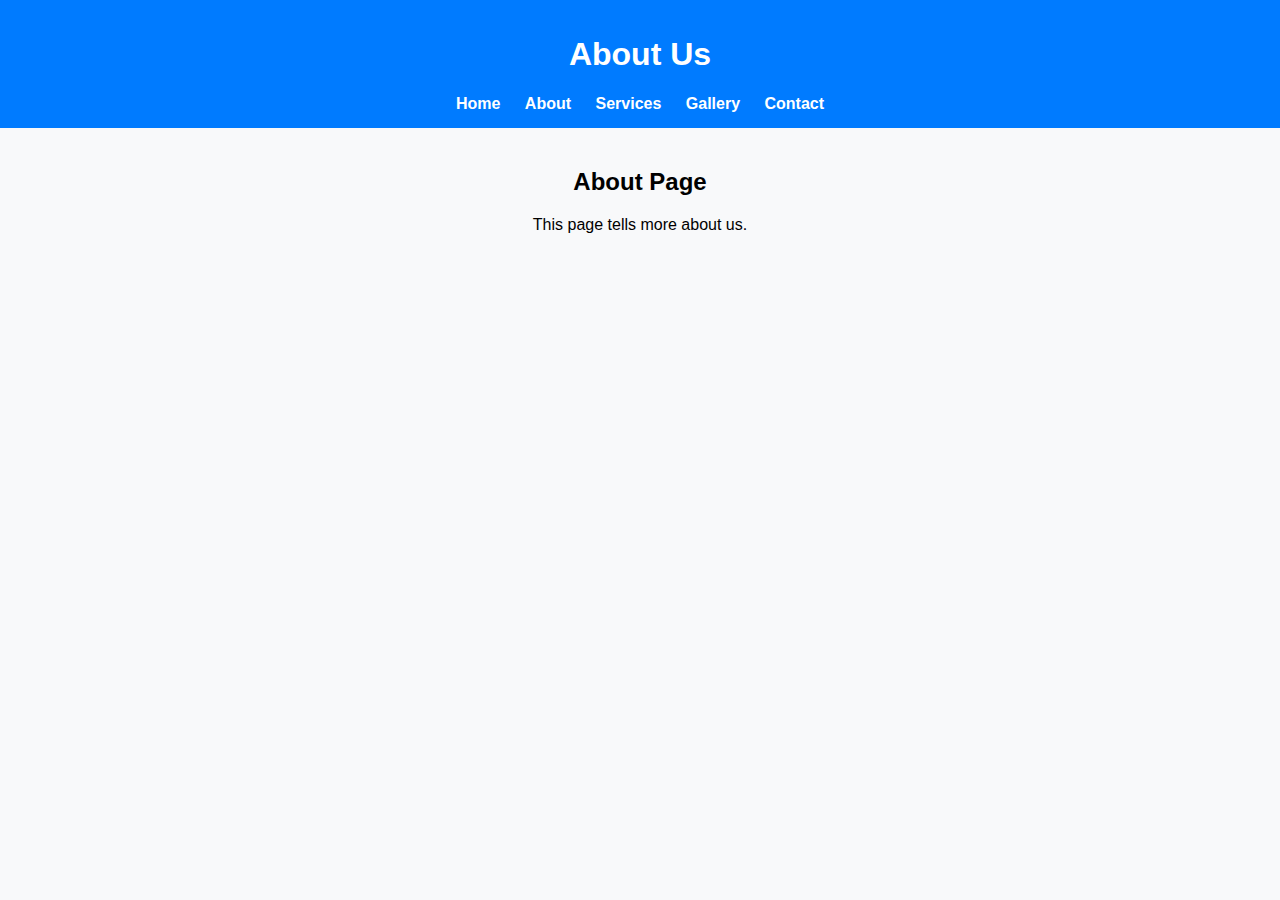
<file: about.html>
<!DOCTYPE html>
<html lang="en">
<head>
  <meta charset="UTF-8">
  <title>About - My Website</title>
  <link rel="stylesheet" href="style.css">
</head>
<body>
  <header>
    <h1>About Us</h1>
    <nav>
      <a href="Home page.html">Home</a>
      <a href="about.html">About</a>
      <a href="services.html">Services</a>
      <a href="gallery.html">Gallery</a>
      <a href="contact.html">Contact</a>
    </nav>
  </header>
  <main>
    <h2>About Page</h2>
    <p>This page tells more about us.</p>
  </main>
</body>
</html>
</file>
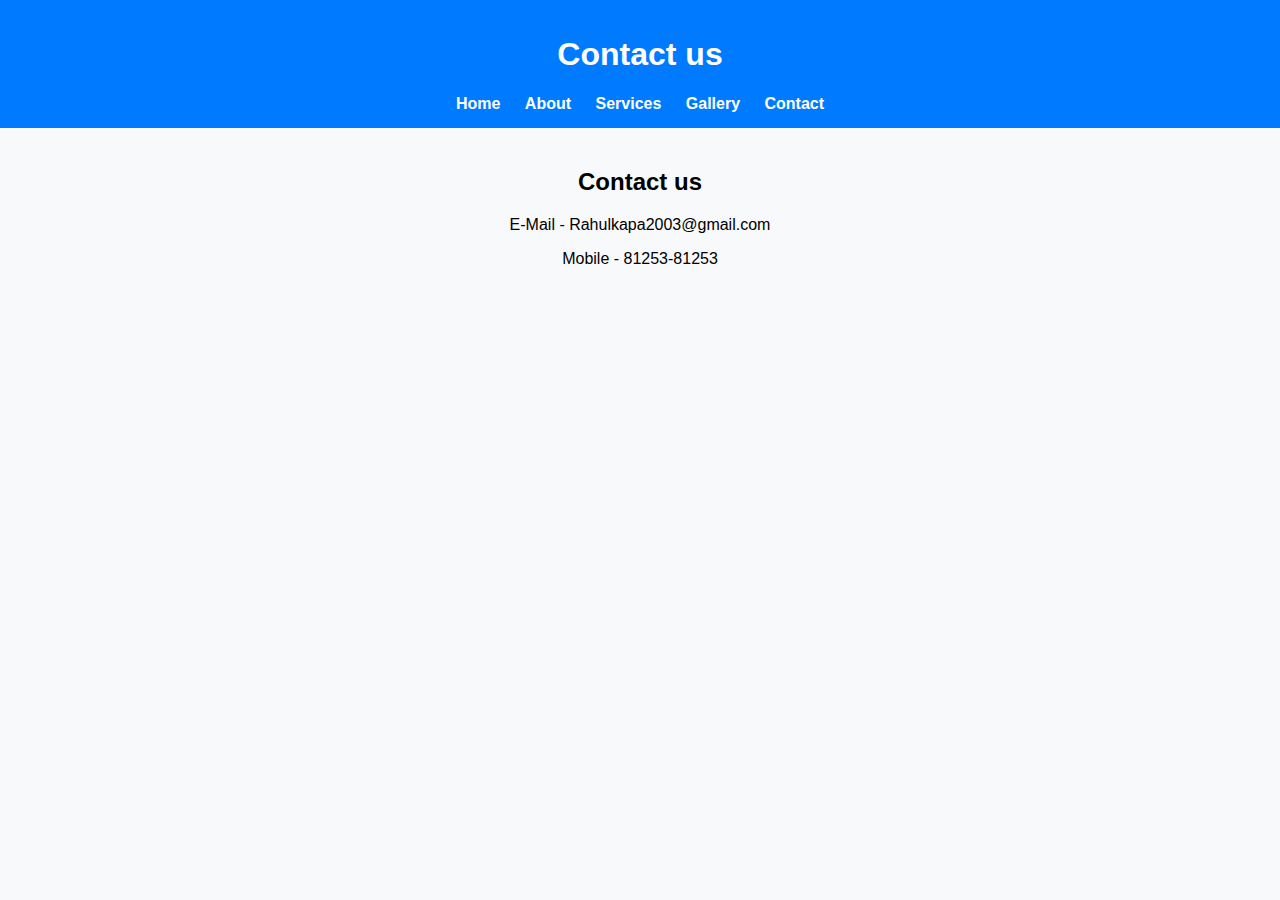
<file: contact.html>
<!DOCTYPE html>
<html lang="en">
<head>
  <meta charset="UTF-8">
  <title>Contact - My Website</title>
  <link rel="stylesheet" href="style.css">
</head>
<body>
  <header>
    <h1> Contact us </h1>
    <nav>
      <a href="index.html">Home</a>
      <a href="about.html">About</a>
      <a href="services.html">Services</a>
      <a href="gallery.html">Gallery</a>
      <a href="contact.html">Contact</a>
    </nav>
  </header>
  <main>
    <h2> Contact us </h2>
    <p> E-Mail - Rahulkapa2003@gmail.com </p>
    <p> Mobile - 81253-81253 </p>
  </main>
</body>
</html>
</file>
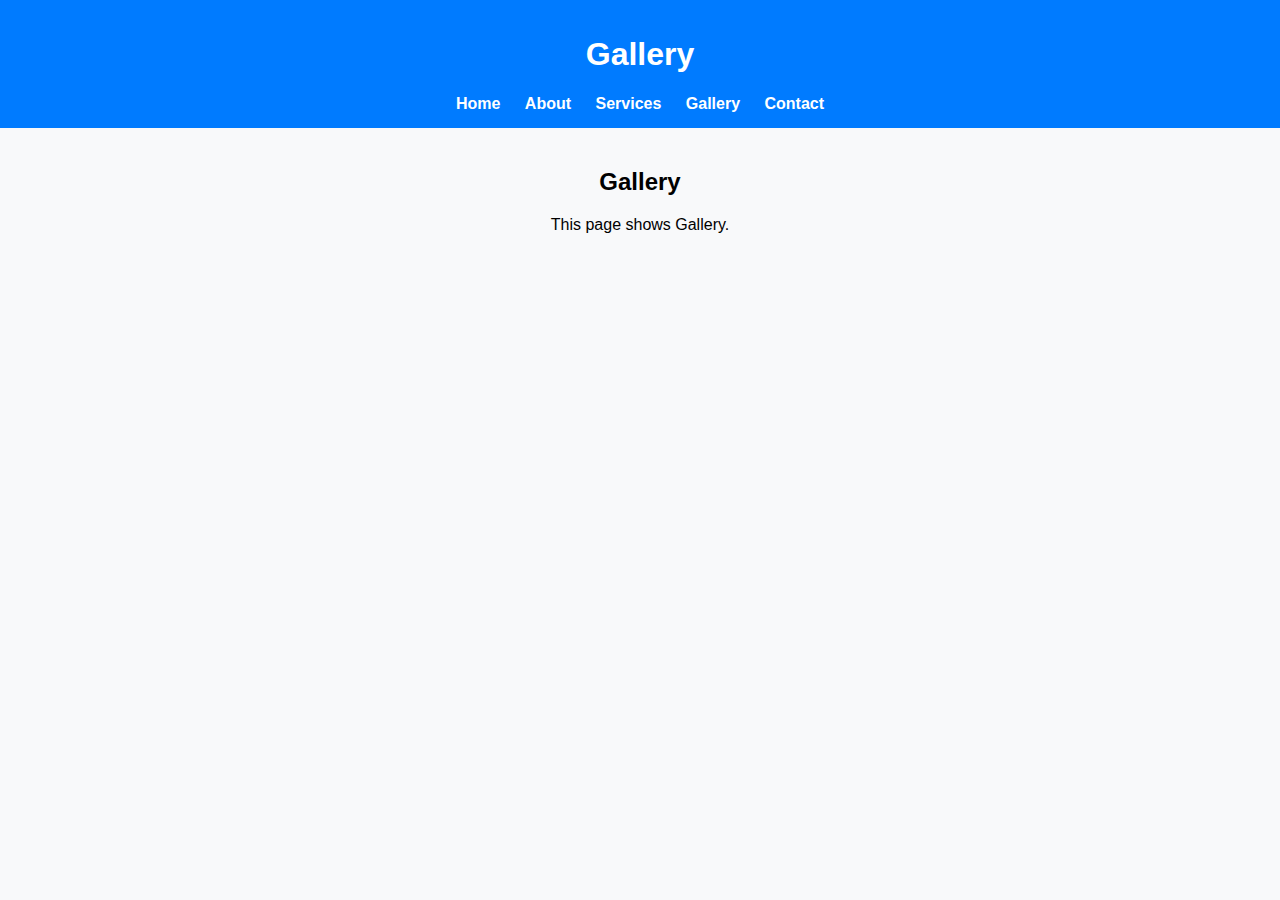
<file: gallery.html>
<!DOCTYPE html>
<html lang="en">
<head>
  <meta charset="UTF-8">
  <title>Gallery - My Website</title>
  <link rel="stylesheet" href="style.css">
</head>
<body>
  <header>
    <h1>Gallery </h1>
    <nav>
      <a href="Home page.html">Home</a>
      <a href="about.html">About</a>
      <a href="services.html">Services</a>
      <a href="gallery.html">Gallery</a>
      <a href="contact.html">Contact</a>
    </nav>
  </header>
  <main>
    <h2> Gallery </h2>
    <p>This page shows Gallery.</p>
  </main>
</body>
</html>
</file>
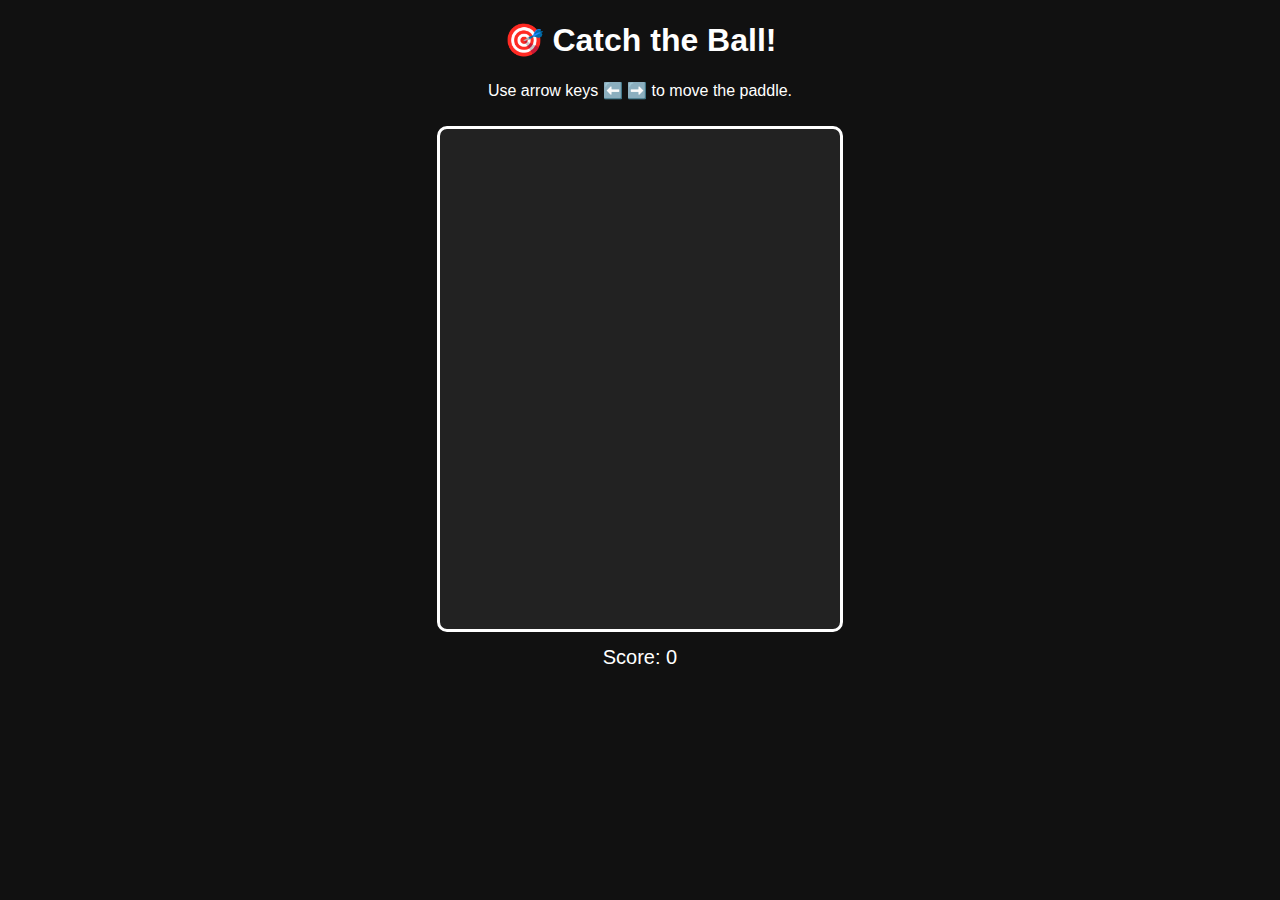
<file: game.html>
<!DOCTYPE html>
<html lang="en">
<head>
  <meta charset="UTF-8">
  <title>Catch the Ball Game</title>
  <link rel="stylesheet" href="game.css">
</head>
<body>
  <h1>🎯 Catch the Ball!</h1>
  <p>Use arrow keys ⬅️ ➡️ to move the paddle.</p>

  <canvas id="gameCanvas" width="400" height="500"></canvas>

  <p id="score">Score: 0</p>

  <!-- Hidden restart button -->
  <button id="restartBtn" style="display:none;">🔄 Restart Game</button>

  <script src="game.js"></script>
</body>
</html>
</file>
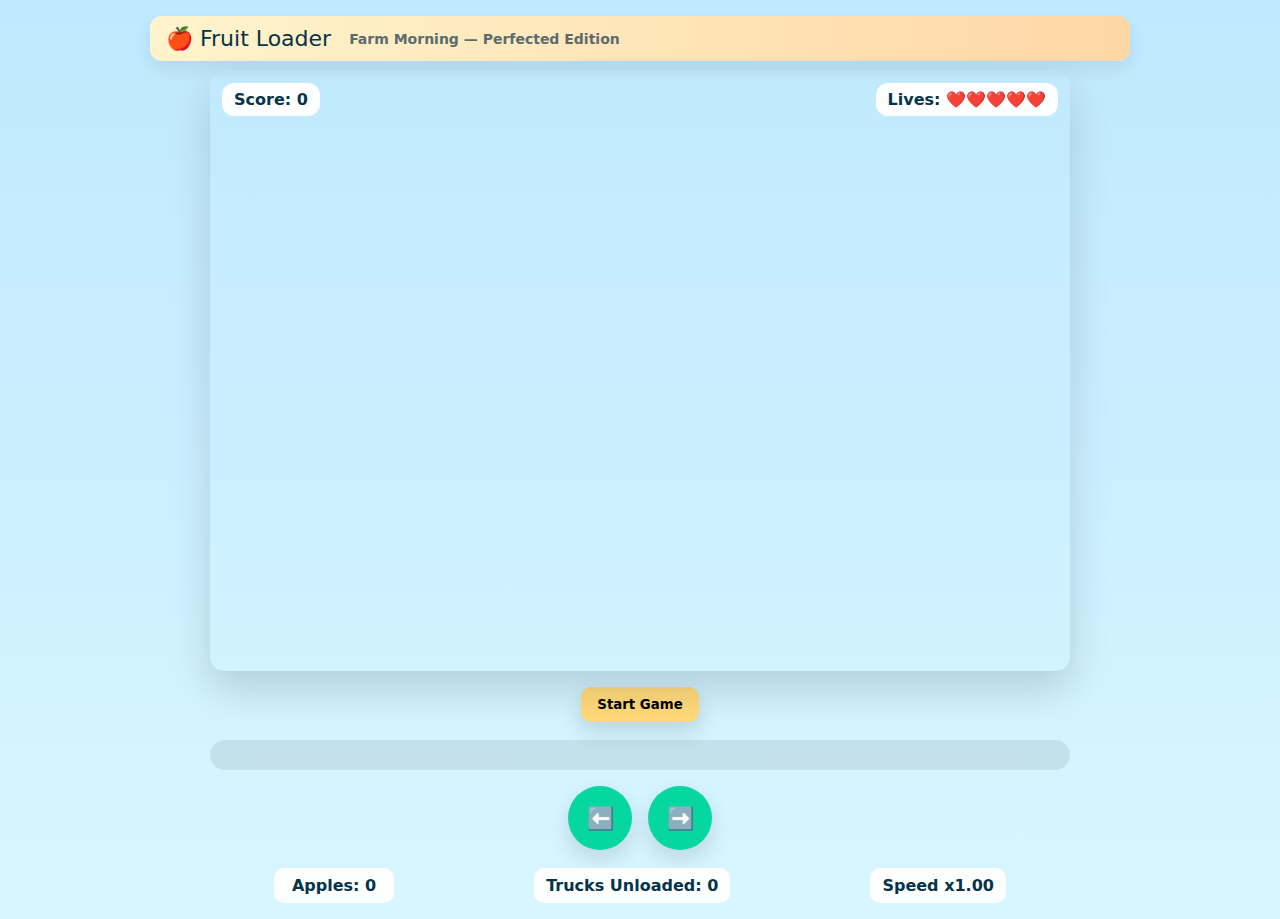
<file: game1.html>
<!DOCTYPE html>
<html lang="en">
<head>
<meta charset="utf-8" />
<meta name="viewport" content="width=device-width,initial-scale=1" />
<title>Fruit Loader 5.1 — Perfected 🍎🚛</title>
<style>
  :root{
    --sky-top:#bfe9ff; --sky-mid:#d8f6ff; --hill1:#88d070; --hill2:#6fc25a;
    --ground:#efdf96; --track:#d6b86a;
    --truck-body:#ffd97a; --truck-shade:#ffb703; --accent:#06d6a0; --text:#063349;
  }
  *{box-sizing:border-box;font-family:"Poppins",system-ui,Segoe UI,Roboto,Arial,sans-serif}
  body{
    margin:0; min-height:100vh; display:flex; align-items:center; justify-content:center;
    background: linear-gradient(180deg,var(--sky-top),var(--sky-mid)); color:var(--text); padding:16px;
  }
  .wrap{ width:100%; max-width:980px; display:flex; flex-direction:column; align-items:center; gap:10px; }
  .banner{
    width:100%; max-width:980px; background:linear-gradient(90deg,#fff4cc,#ffd7a6); border-radius:12px;
    padding:10px 16px; display:flex; align-items:center; gap:12px; box-shadow:0 8px 18px rgba(0,0,0,0.08);
  }
  .banner .logo{ font-size:22px; }
  .banner .subtitle{ color:#5c6b6f; font-weight:700; margin-left:6px; font-size:14px }
  #gamePanel{
    width:100%; max-width:860px; height:calc(100vh - 300px); max-height:760px; min-height:420px;
    border-radius:14px; position:relative; overflow:hidden; box-shadow:0 18px 40px rgba(0,0,0,0.15);
    background:transparent; display:flex; align-items:center; justify-content:center;
  }
  canvas{ width:100%; height:100%; display:block; border-radius:12px; }
  .hud{ position:absolute; top:12px; left:12px; right:12px; display:flex; justify-content:space-between; pointer-events:none; }
  .hud .box{ pointer-events:auto; background: rgba(255,255,255,0.95); color:var(--text); padding:7px 12px; border-radius:12px; font-weight:800; }
  .controls{ display:flex; gap:10px; width:100%; justify-content:center; margin-top:6px; }
  button{ background:var(--truck-body); border: none; padding:10px 16px; border-radius:10px; font-weight:800; cursor:pointer; box-shadow:0 10px 22px rgba(0,0,0,0.12); }
  #mobileControls{ display:flex; gap:16px; margin-top:6px; justify-content:center; }
  #mobileControls button{ background:var(--accent); color:#fff; font-size:22px; width:64px; height:64px; border-radius:50%; border:0; }
  .truck-bar{ width:100%; max-width:860px; height:30px; background:rgba(0,0,0,0.08); border-radius:16px; overflow:hidden; margin-top:8px; }
  .truck-load{ width:0%; height:100%; background: linear-gradient(90deg,#ffd166,#ffb703); transition:width .28s ease; }
  .scoreboard{ width:100%; max-width:860px; display:flex; gap:12px; justify-content:space-around; margin-top:8px; }
  .card{ background:rgba(255,255,255,0.95); color:var(--text); padding:8px 12px; border-radius:10px; font-weight:800; min-width:120px; text-align:center; }
  @media(max-width:720px){ #mobileControls button{ width:56px; height:56px } button{ padding:8px 12px } }
</style>
</head>
<body>
  <div class="wrap">
    <div class="banner" aria-hidden="true">
      <div class="logo">🍎 Fruit Loader</div>
      <div class="subtitle">Farm Morning — Perfected Edition</div>
    </div>

    <div id="gamePanel" aria-label="Game area">
      <canvas id="gameCanvas" width="480" height="720"></canvas>

      <div class="hud" aria-hidden="true">
        <div class="box" id="scoreBox">Score: 0</div>
        <div class="box" id="livesBox">Lives: ❤️❤️❤️❤️❤️</div>
      </div>

      <div id="overlay" style="position:absolute;left:0;right:0;top:48%;text-align:center;transform:translateY(-50%);pointer-events:none;font-weight:900;color:var(--text);"></div>
    </div>

    <div class="controls">
      <button id="startBtn">Start Game</button>
      <button id="restartBtn" style="display:none">Restart</button>
    </div>

    <div class="truck-bar"><div id="truckLoad" class="truck-load"></div></div>

    <div id="mobileControls">
      <button id="leftBtn">⬅️</button>
      <button id="rightBtn">➡️</button>
    </div>

    <div class="scoreboard" aria-hidden="true">
      <div class="card" id="applesTotal">Apples: 0</div>
      <div class="card" id="trucksTotal">Trucks Unloaded: 0</div>
      <div class="card" id="speedLevel">Speed x1.00</div>
    </div>
  </div>

<script>
/* Fruit Loader 5.1 — Perfected
 - Fixes: truck sits on ground always
 - capacity increase +10 apples per unload
 - apples stop spawning during unload
 - improved visuals + smoke + animated apples + moving sun + banner
*/

// ---------- Audio ----------
const AudioCtx = window.AudioContext || window.webkitAudioContext;
const audioCtx = new AudioCtx();
let bgGain = audioCtx.createGain(); bgGain.gain.value = 0.06; bgGain.connect(audioCtx.destination);
let bgPlaying = false;
function startBackground(){
  if(bgPlaying) return; bgPlaying = true;
  (function loop(){
    if(!bgPlaying) return;
    const now = audioCtx.currentTime;
    [196,246.94,293.66].forEach((f,i)=>{
      const o = audioCtx.createOscillator();
      const g = audioCtx.createGain();
      o.type = 'sine'; o.frequency.value = f * (1 + (Math.random()-0.5)*0.003);
      g.gain.value = 0.005 + Math.random()*0.004;
      o.connect(g); g.connect(bgGain);
      o.start(now + i*0.08); o.stop(now + 1.0);
    });
    setTimeout(loop, 900 + Math.random()*300);
  })();
}
function stopBackground(){ bgPlaying = false; }

function playPlop(){
  const now = audioCtx.currentTime;
  const g = audioCtx.createGain(); g.gain.value = 0.14; g.connect(audioCtx.destination);
  const o = audioCtx.createOscillator(); o.type = 'triangle';
  o.frequency.setValueAtTime(460 + Math.random()*50, now);
  o.frequency.exponentialRampToValueAtTime(160, now + 0.24);
  o.connect(g); g.gain.exponentialRampToValueAtTime(0.001, now + 0.26);
  o.start(now); o.stop(now + 0.28);
}
function playVroom(){
  const now = audioCtx.currentTime;
  const g = audioCtx.createGain(); g.gain.value = 0.14; g.connect(audioCtx.destination);
  const o = audioCtx.createOscillator(); o.type = 'sawtooth';
  o.frequency.setValueAtTime(160, now); o.frequency.exponentialRampToValueAtTime(45, now + 0.85);
  const f = audioCtx.createBiquadFilter(); f.type = 'lowpass'; f.frequency.value = 900;
  o.connect(f); f.connect(g); o.start(now); o.stop(now + 0.9);
}
function playDing(){
  const now = audioCtx.currentTime;
  const g = audioCtx.createGain(); g.gain.value = 0.06; g.connect(audioCtx.destination);
  const o = audioCtx.createOscillator(); o.type = 'sine'; o.frequency.value = 880;
  o.connect(g); o.start(now); o.stop(now + 0.12);
}
function resumeAudioIfNeeded(){ if(audioCtx.state === 'suspended') audioCtx.resume(); }
document.addEventListener('click', resumeAudioIfNeeded, { once:true });
document.addEventListener('touchstart', resumeAudioIfNeeded, { once:true });

// ---------- Canvas and scaling ----------
const panel = document.getElementById('gamePanel');
const canvas = document.getElementById('gameCanvas');
const ctx = canvas.getContext('2d');
const BASE_W = 480, BASE_H = 720;
canvas.width = BASE_W; canvas.height = BASE_H;
let scale = 1;
function resizeCanvas(){
  const rect = panel.getBoundingClientRect();
  scale = Math.min(rect.width / BASE_W, rect.height / BASE_H);
  canvas.style.width = (BASE_W * scale) + 'px';
  canvas.style.height = (BASE_H * scale) + 'px';
}
window.addEventListener('resize', resizeCanvas);
resizeCanvas();

// ---------- Game variables ----------
let apples = [];
let score = 0;
let applesTotal = 0;
let trucksUnloaded = 0;
let lives = 5;
let loadCount = 0;
let capacity = 15;           // starting capacity
let speedMultiplier = 1.0;
let spawnProbability = 0.012;
let baseSpeedMin = 0.9, baseSpeedMax = 1.8;

const groundTop = BASE_H - 100;          // top Y of ground strip
const wheelCenterY = groundTop + 14;     // wheel center Y
const truckHomeX = (BASE_W - 140) / 2;
const truckHomeY = wheelCenterY - 6;     // truck.y so that wheelY = truck.y + 6 = wheelCenterY

const truck = {
  x: truckHomeX,
  y: truckHomeY,
  width: 140,
  height: 64,
  wheelR: 14,
  cabinW: 52,
  wheelAngle: 0
};

let moveLeft = false, moveRight = false, gameActive = false, unloading = false, animationId = null;
let sunPos = 0;
let smokeParticles = [];

// DOM elements
const scoreBox = document.getElementById('scoreBox');
const livesBox = document.getElementById('livesBox');
const truckLoadBar = document.getElementById('truckLoad');
const startBtn = document.getElementById('startBtn');
const restartBtn = document.getElementById('restartBtn');
const overlay = document.getElementById('overlay');
const leftBtn = document.getElementById('leftBtn');
const rightBtn = document.getElementById('rightBtn');
const applesTotalEl = document.getElementById('applesTotal');
const trucksTotalEl = document.getElementById('trucksTotal');
const speedLevelEl = document.getElementById('speedLevel');

// ---------- Helpers ----------
function rand(min,max){ return Math.random()*(max-min)+min; }
function clamp(v,a,b){ return Math.max(a, Math.min(b, v)); }
function updateHUD(){
  scoreBox.textContent = 'Score: ' + score;
  livesBox.innerHTML = 'Lives: ' + '❤️'.repeat(lives);
  truckLoadBar.style.width = Math.min((loadCount / capacity) * 100, 100) + '%';
  applesTotalEl.textContent = 'Apples: ' + applesTotal;
  trucksTotalEl.textContent = 'Trucks Unloaded: ' + trucksUnloaded;
  speedLevelEl.textContent = 'Speed x' + speedMultiplier.toFixed(2);
}

// ---------- Spawn ----------
function spawnApple(){
  const x = rand(20, BASE_W - 20);
  const r = 14;
  const speed = rand(baseSpeedMin, baseSpeedMax) * speedMultiplier;
  apples.push({ x, y: -r*2, r, speed, rot: 0, rotSpeed: rand(-0.08, 0.08), shine: Math.random()*Math.PI*2 });
}

// ---------- Drawing helpers ----------
function drawSky(){
  const g = ctx.createLinearGradient(0, 0, 0, BASE_H);
  g.addColorStop(0, '#dff7ff'); g.addColorStop(0.5, '#e8fbf2'); g.addColorStop(1, '#cfe9b9');
  ctx.fillStyle = g; ctx.fillRect(0, 0, BASE_W, BASE_H);
}
function drawSun(){
  const x = 40 + sunPos * (BASE_W - 80);
  const y = 70 + Math.sin(sunPos * Math.PI) * 12;
  const r = 36;
  const g = ctx.createRadialGradient(x, y, r*0.2, x, y, r*1.6);
  g.addColorStop(0, '#fff1a8'); g.addColorStop(0.5, '#ffe59b'); g.addColorStop(1, 'rgba(255,229,128,0.05)');
  ctx.fillStyle = g; ctx.beginPath(); ctx.arc(x,y,r,0,Math.PI*2); ctx.fill();
}
function drawCloud(cx, cy, s){
  ctx.fillStyle = 'rgba(255,255,255,0.94)';
  ctx.beginPath();
  ctx.arc(cx, cy, 18*s, 0, Math.PI*2);
  ctx.arc(cx+22*s, cy-6*s, 22*s, 0, Math.PI*2);
  ctx.arc(cx+44*s, cy, 18*s, 0, Math.PI*2);
  ctx.fill();
}
function drawHills(){
  ctx.fillStyle = '#8ccf6a';
  ctx.beginPath(); ctx.ellipse(BASE_W*0.22, BASE_H*0.72, 320, 110, 0, 0, Math.PI*2); ctx.fill();
  ctx.fillStyle = '#7fc25e';
  ctx.beginPath(); ctx.ellipse(BASE_W*0.72, BASE_H*0.78, 320, 120, 0, 0, Math.PI*2); ctx.fill();
}
function drawGround(){
  ctx.fillStyle = '#efdf96'; ctx.fillRect(0, BASE_H - 100, BASE_W, 100);
  ctx.fillStyle = '#d6b86a'; ctx.fillRect(0, BASE_H - 84, BASE_W, 34);
}

function drawApple(a){
  ctx.save();
  ctx.translate(a.x, a.y);
  a.rot += a.rotSpeed;
  ctx.rotate(a.rot);
  ctx.beginPath(); ctx.fillStyle = '#ff4d4d'; ctx.arc(0,0,a.r,0,Math.PI*2); ctx.fill();
  ctx.beginPath(); ctx.fillStyle = 'rgba(255,255,255,0.26)';
  const sx = Math.cos(a.shine + performance.now()/900) * a.r * 0.35;
  ctx.ellipse(-a.r*0.34 + sx*0.2, -a.r*0.42, a.r*0.38, a.r*0.16, 0, 0, Math.PI*2); ctx.fill();
  ctx.beginPath(); ctx.fillStyle = '#2f9e49'; ctx.ellipse(a.r*0.48, -a.r*0.86, a.r*0.36, a.r*0.14, -0.9, 0, Math.PI*2); ctx.fill();
  ctx.restore();
}

function drawWheel(cx, cy, R, angle){
  ctx.save(); ctx.translate(cx, cy); ctx.rotate(angle);
  ctx.beginPath(); ctx.fillStyle = '#222'; ctx.arc(0,0,R,0,Math.PI*2); ctx.fill();
  ctx.beginPath(); ctx.fillStyle = '#888'; ctx.arc(0,0,R*0.45,0,Math.PI*2); ctx.fill();
  ctx.strokeStyle = 'rgba(255,255,255,0.06)'; ctx.lineWidth = 2;
  for(let i=0;i<6;i++){ ctx.beginPath(); ctx.moveTo(0,0); ctx.lineTo(0,R*0.78); ctx.stroke(); ctx.rotate(Math.PI/3); }
  ctx.restore();
}

function drawSmoke(){
  for(let i = smokeParticles.length - 1; i >= 0; i--){
    const s = smokeParticles[i];
    s.life += 1;
    s.x += -1.2 + Math.random()*0.9;
    s.y -= 0.6 + Math.random()*0.6;
    const alpha = Math.max(0, 0.5 - s.life * 0.02);
    ctx.beginPath();
    ctx.fillStyle = 'rgba(200,200,200,' + alpha + ')';
    ctx.arc(s.x, s.y, s.size * (0.7 + s.life*0.02), 0, Math.PI*2);
    ctx.fill();
    if(alpha <= 0.02) smokeParticles.splice(i,1);
  }
}

function drawTruck(){
  ctx.save();
  const contX = truck.x, contY = truck.y - truck.height, contW = truck.width, contH = truck.height;
  const cg = ctx.createLinearGradient(contX, contY, contX + contW, contY + contH);
  cg.addColorStop(0, '#ffd97a'); cg.addColorStop(1, '#ffb86a');
  ctx.fillStyle = cg; roundRect(ctx, contX, contY, contW, contH, 10, true);

  ctx.fillStyle = 'rgba(255,160,0,0.12)'; ctx.fillRect(contX + contW*0.5, contY + 8, contW*0.4 - 8, contH - 16);

  const cabX = contX - truck.cabinW, cabY = contY + 8, cabW = truck.cabinW, cabH = contH - 12;
  const cabGrad = ctx.createLinearGradient(cabX, cabY, cabX + cabW, cabY + cabH);
  cabGrad.addColorStop(0, '#ffd27b'); cabGrad.addColorStop(1, '#ffcc66');
  ctx.fillStyle = cabGrad; roundRect(ctx, cabX, cabY, cabW, cabH, 8, true);

  ctx.fillStyle = '#bfefff'; ctx.fillRect(cabX + 10, cabY + 12, cabW - 20, 22);
  ctx.fillStyle = 'rgba(255,255,255,0.45)'; ctx.fillRect(cabX + 12, cabY + 14, 8, 6);

  ctx.fillStyle = '#ffdfb3'; ctx.fillRect(contX + contW - 12, contY + 10, 8, contH - 20);
  ctx.fillStyle = 'rgba(255,255,255,0.06)'; ctx.fillRect(contX + 6, contY + 6, contW - 12, 6);

  const wheelY = truck.y + 6;
  drawWheel(truck.x + 22, wheelY, truck.wheelR, truck.wheelAngle);
  drawWheel(truck.x + truck.width - 22, wheelY, truck.wheelR, truck.wheelAngle);

  if(moveLeft || moveRight || unloading){
    if(Math.random() < 0.22) smokeParticles.push({ x: cabX - 6, y: cabY + 6, life: 0, size: rand(8,14) });
  }
  ctx.restore();
}

// polyfill roundRect
if(!CanvasRenderingContext2D.prototype.roundRect){
  CanvasRenderingContext2D.prototype.roundRect = function(x,y,w,h,r){
    if(typeof r === 'number') r = [r,r,r,r];
    this.beginPath();
    this.moveTo(x + r[0], y);
    this.arcTo(x + w, y, x + w, y + h, r[1]);
    this.arcTo(x + w, y + h, x, y + h, r[2]);
    this.arcTo(x, y + h, x, y, r[3]);
    this.arcTo(x, y, x + w, y, r[0]);
    this.closePath();
  };
}
function roundRect(ctx,x,y,w,h,r,fill){ if(!r) r=6; ctx.beginPath(); ctx.moveTo(x+r,y); ctx.arcTo(x+w,y,x+w,y+h,r); ctx.arcTo(x+w,y+h,x,y+h,r); ctx.arcTo(x,y+h,x,y,r); ctx.arcTo(x,y,x+w,y,r); ctx.closePath(); if(fill) ctx.fill(); }

// ---------- Main loop ----------
function step(){
  // sun progress
  sunPos += 0.0007; if(sunPos > 1) sunPos = 0;

  // spawn only if not unloading
  if(!unloading && Math.random() < spawnProbability) spawnApple();

  // update apples
  for(let i = apples.length - 1; i >= 0; i--){
    const a = apples[i];
    a.y += a.speed;
    a.rot += a.rotSpeed;
    if(a.y + a.r >= truck.y - truck.height && a.x >= truck.x && a.x <= truck.x + truck.width){
      apples.splice(i,1);
      score++; loadCount++; applesTotal++; playPlop(); updateHUD();
      if(loadCount >= capacity && !unloading) triggerUnload();
    } else if(a.y - a.r > BASE_H){
      apples.splice(i,1);
      lives--; updateHUD();
      if(lives <= 0) return endGame();
    }
  }

  // truck controls (not unloading)
  if(!unloading){
    if(moveLeft){ truck.x = clamp(truck.x - 6, 8, BASE_W - truck.width - 8); truck.wheelAngle -= 0.26; }
    if(moveRight){ truck.x = clamp(truck.x + 6, 8, BASE_W - truck.width - 8); truck.wheelAngle += 0.26; }
  } else {
    truck.wheelAngle += 0.8;
  }

  draw();
  animationId = requestAnimationFrame(step);
}

function draw(){
  ctx.clearRect(0,0,BASE_W,BASE_H);
  drawSky(); drawSun();
  drawCloud(120 + Math.sin(performance.now()/9000)*30, 90 + Math.cos(performance.now()/7000)*12, 1.0);
  drawCloud(320 + Math.cos(performance.now()/8000)*22, 70 + Math.sin(performance.now()/12000)*10, 1.2);
  drawHills(); drawGround();
  for(const a of apples) drawApple(a);
  drawSmoke();
  ctx.fillStyle = 'rgba(255,255,255,0.03)'; ctx.fillRect(0, BASE_H - 80, BASE_W, 6);
  drawTruck();
}

// ---------- Unload sequence (fixed return + bounce + capacity increase) ----------
function triggerUnload(){
  unloading = true; gameActive = false; overlay.textContent = 'Truck full — Unloading...';
  if(animationId) cancelAnimationFrame(animationId);
  playVroom();

  const framesOut = 54;
  const startX = truck.x, startY = truck.y;
  const offX = BASE_W + 220, offY = -260;
  let f = 0;
  function driveOff(){
    f++;
    const t = easeOutCubic(Math.min(1, f / framesOut));
    truck.x = startX + (offX - startX) * t;
    truck.y = startY + (offY - startY) * t;
    truck.wheelAngle += 0.9;
    draw();
    if(f < framesOut) requestAnimationFrame(driveOff);
    else {
      // reward and adjustments after unload
      lives = Math.min(lives + 1, 10);
      trucksUnloaded++;
      // increase capacity by +10 (user request)
      capacity = capacity + 10;
      // speed increase +6%
      speedMultiplier *= 1.06;
      loadCount = 0;
      truckLoadBar.style.width = '0%';
      updateHUD();
      playDing();
      setTimeout(() => driveIn(), 900);
    }
  }

  function driveIn(){
    playVroom();
    const framesIn = 54;
    let g = 0;
    const startXin = -260, startYin = BASE_H + 120;
    truck.x = startXin; truck.y = startYin;
    function stepIn(){
      g++;
      const t = easeOutCubic(Math.min(1, g / framesIn));
      truck.x = startXin + (truckHomeX - startXin) * t;
      truck.y = startYin + (truckHomeY - startYin) * t;
      truck.wheelAngle += 1.0;
      draw();
      if(g < framesIn) requestAnimationFrame(stepIn);
      else bounceTruck();
    }
    stepIn();
  }

  driveOff();
}

function bounceTruck(){
  let b = 0;
  const frames = 28;
  function frame(){
    b++;
    const t = b / frames;
    const bounce = Math.sin(t * Math.PI) * (1 - t) * 14; // less lift for realism
    truck.y = truckHomeY - bounce;
    draw();
    if(b < frames) requestAnimationFrame(frame);
    else {
      truck.y = truckHomeY;
      unloading = false;
      gameActive = true;
      updateHUD();
      startBackground();
      // resume main loop
      step();
    }
  }
  frame();
}

function easeOutCubic(t){ return 1 - Math.pow(1 - t, 3); }

// ---------- End game ----------
function endGame(){
  if(animationId) cancelAnimationFrame(animationId);
  gameActive = false; overlay.textContent = '';
  ctx.fillStyle = 'rgba(0,0,0,0.46)'; ctx.fillRect(0,0,BASE_W,BASE_H);
  ctx.fillStyle = '#fff'; ctx.font = '30px Poppins'; ctx.fillText('Game Over!', 130, 300);
  ctx.font = '18px Poppins'; ctx.fillText('Apples Collected: ' + score, 120, 340);
  restartBtn.style.display = 'inline-block';
  stopBackground();
}

// ---------- Controls & UI ----------
function startGame(){
  resumeAudioIfNeeded();
  startBackground();
  apples = []; score = 0; applesTotal = 0; trucksUnloaded = 0;
  lives = 5; loadCount = 0; capacity = 15; speedMultiplier = 1.0;
  spawnProbability = 0.012; baseSpeedMin = 0.9; baseSpeedMax = 1.8;
  truck.x = truckHomeX; truck.y = truckHomeY; truck.wheelAngle = 0;
  updateHUD(); overlay.textContent = ''; startBtn.style.display = 'none'; restartBtn.style.display = 'none';
  gameActive = true; unloading = false;
  setTimeout(()=> spawnProbability = Math.min(0.038, spawnProbability + 0.006), 38000);
  step();
}

function restartGame(){ startGame(); restartBtn.style.display = 'none'; }

startBtn.addEventListener('click', startGame);
restartBtn.addEventListener('click', restartGame);

// keyboard
window.addEventListener('keydown', (e) => { if(e.key === 'ArrowLeft') moveLeft = true; if(e.key === 'ArrowRight') moveRight = true; });
window.addEventListener('keyup', (e) => { if(e.key === 'ArrowLeft') moveLeft = false; if(e.key === 'ArrowRight') moveRight = false; });

// touch & pointer
leftBtn.addEventListener('touchstart', (ev) => { ev.preventDefault(); moveLeft = true; });
leftBtn.addEventListener('touchend', () => moveLeft = false);
rightBtn.addEventListener('touchstart', (ev) => { ev.preventDefault(); moveRight = true; });
rightBtn.addEventListener('touchend', () => moveRight = false);
leftBtn.addEventListener('pointerdown', ()=> moveLeft = true); leftBtn.addEventListener('pointerup', ()=> moveLeft = false);
rightBtn.addEventListener('pointerdown', ()=> moveRight = true); rightBtn.addEventListener('pointerup', ()=> moveRight = false);

// HUD loop
function hudLoop(){ updateHUD(); requestAnimationFrame(hudLoop); }
hudLoop();
resizeCanvas();
window.addEventListener('resize', resizeCanvas);
updateHUD();
</script>
</body>
</html>
</file>
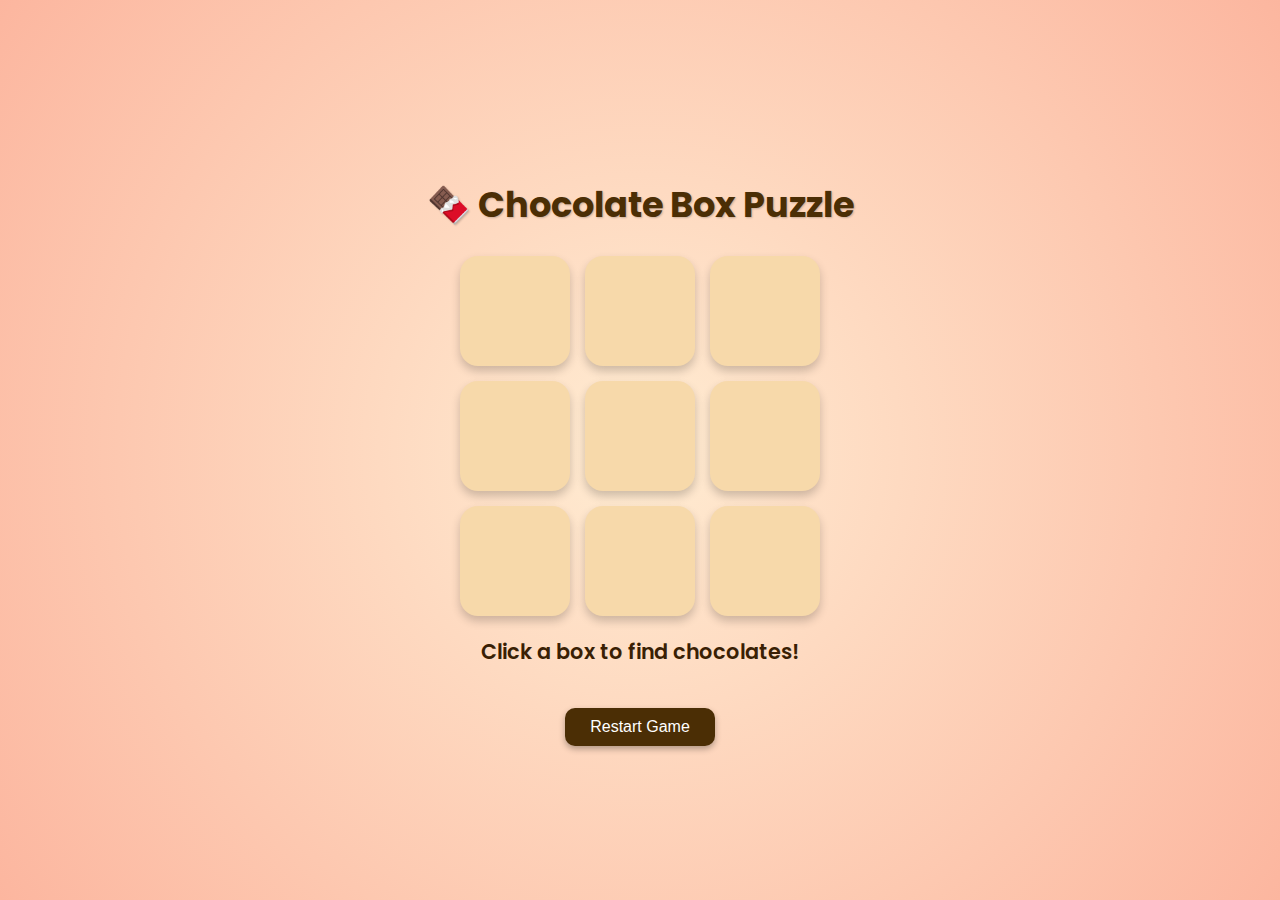
<file: game2.html>
<!DOCTYPE html>
<html lang="en">
<head>
  <meta charset="UTF-8" />
  <meta name="viewport" content="width=device-width, initial-scale=1.0" />
  <title>🍫 Chocolate Box Puzzle</title>
  <style>
    @import url('https://fonts.googleapis.com/css2?family=Poppins:wght@400;600&display=swap');

    body {
      font-family: 'Poppins', sans-serif;
      display: flex;
      flex-direction: column;
      align-items: center;
      justify-content: center;
      height: 100vh;
      margin: 0;
      background: radial-gradient(circle at center, #ffecd2, #fcb69f);
      overflow: hidden;
    }

    h1 {
      color: #4b2e05;
      font-size: 2.2rem;
      margin-bottom: 5px;
      text-shadow: 1px 1px 2px rgba(0,0,0,0.2);
    }

    #game-board {
      display: grid;
      grid-template-columns: repeat(3, 110px);
      grid-gap: 15px;
      margin-top: 20px;
    }

    .box {
      width: 110px;
      height: 110px;
      background-color: #f7d9aa;
      border-radius: 18px;
      box-shadow: 0 5px 10px rgba(0,0,0,0.2);
      display: flex;
      align-items: center;
      justify-content: center;
      font-size: 2rem;
      cursor: pointer;
      transition: all 0.25s ease;
      position: relative;
    }

    .box:hover {
      transform: scale(1.08);
    }

    .box.revealed {
      pointer-events: none;
    }

    .chocolate {
      background: linear-gradient(145deg, #6b3e26, #3e1d04);
      color: #fff;
      box-shadow: inset 0 3px 5px rgba(255,255,255,0.2), 0 4px 8px rgba(0,0,0,0.4);
      transform: rotateY(180deg);
    }

    .empty {
      background: linear-gradient(145deg, #ff6b6b, #c0392b);
      color: #fff;
      transform: rotateY(180deg);
    }

    #message {
      margin-top: 20px;
      font-size: 1.3rem;
      color: #3a1f04;
      font-weight: 600;
      text-align: center;
      height: 1.5em;
    }

    button {
      margin-top: 20px;
      padding: 10px 25px;
      background-color: #4b2e05;
      color: #fff;
      border: none;
      border-radius: 10px;
      font-size: 1rem;
      cursor: pointer;
      transition: all 0.3s;
      box-shadow: 0 3px 6px rgba(0,0,0,0.3);
    }

    button:hover {
      background-color: #6b3e26;
      transform: scale(1.05);
    }

    .confetti {
      position: absolute;
      width: 10px;
      height: 10px;
      background-color: gold;
      animation: fall 2s linear infinite;
    }

    @keyframes fall {
      to {
        transform: translateY(100vh) rotate(360deg);
        opacity: 0;
      }
    }
  </style>
</head>
<body>
  <h1>🍫 Chocolate Box Puzzle</h1>
  <div id="game-board"></div>
  <p id="message">Click a box to find chocolates!</p>
  <button onclick="startGame()">Restart Game</button>

  <!-- Sound effects -->
  <audio id="choco-sound" src="https://cdn.pixabay.com/download/audio/2022/03/15/audio_4d1f3d90b1.mp3?filename=pop-94319.mp3"></audio>
  <audio id="fail-sound" src="https://cdn.pixabay.com/download/audio/2022/03/15/audio_0b24f5bfa2.mp3?filename=error-126627.mp3"></audio>
  <audio id="win-sound" src="https://cdn.pixabay.com/download/audio/2022/03/15/audio_b5e68db0b4.mp3?filename=success-fanfare-trumpets-6185.mp3"></audio>

  <script>
    const board = document.getElementById('game-board');
    const message = document.getElementById('message');
    const chocoSound = document.getElementById('choco-sound');
    const failSound = document.getElementById('fail-sound');
    const winSound = document.getElementById('win-sound');

    let boxes = [];
    let gameOver = false;
    let score = 0;

    function startGame() {
      board.innerHTML = '';
      message.textContent = 'Click a box to find chocolates!';
      gameOver = false;
      score = 0;

      const items = Array(9).fill('chocolate');
      for (let i = 0; i < 3; i++) items[i] = 'empty';
      items.sort(() => Math.random() - 0.5);
      boxes = items;

      for (let i = 0; i < 9; i++) {
        const box = document.createElement('div');
        box.classList.add('box');
        box.addEventListener('click', () => revealBox(box, i));
        board.appendChild(box);
      }
    }

    function revealBox(box, index) {
      if (gameOver || box.classList.contains('revealed')) return;
      box.classList.add('revealed');

      if (boxes[index] === 'chocolate') {
        chocoSound.currentTime = 0;
        chocoSound.play();
        box.classList.add('chocolate');
        box.textContent = '🍫';
        score++;
        message.textContent = `Yum! Score: ${score}`;
        if (score === 6) {
          message.textContent = `🎉 You found all chocolates! Score: ${score}`;
          gameOver = true;
          winSound.play();
          confettiEffect();
        }
      } else {
        failSound.play();
        box.classList.add('empty');
        box.textContent = '💀';
        message.textContent = `💔 Game Over! You hit an empty box. Final score: ${score}`;
        gameOver = true;
      }
    }

    function confettiEffect() {
      for (let i = 0; i < 50; i++) {
        const confetti = document.createElement('div');
        confetti.classList.add('confetti');
        confetti.style.left = Math.random() * window.innerWidth + 'px';
        confetti.style.backgroundColor = ['#FFD700','#FF69B4','#00CED1','#ADFF2F'][Math.floor(Math.random()*4)];
        confetti.style.animationDuration = 2 + Math.random() * 2 + 's';
        document.body.appendChild(confetti);
        setTimeout(() => confetti.remove(), 4000);
      }
    }

    startGame();
  </script>
</body>
</html>
</file>
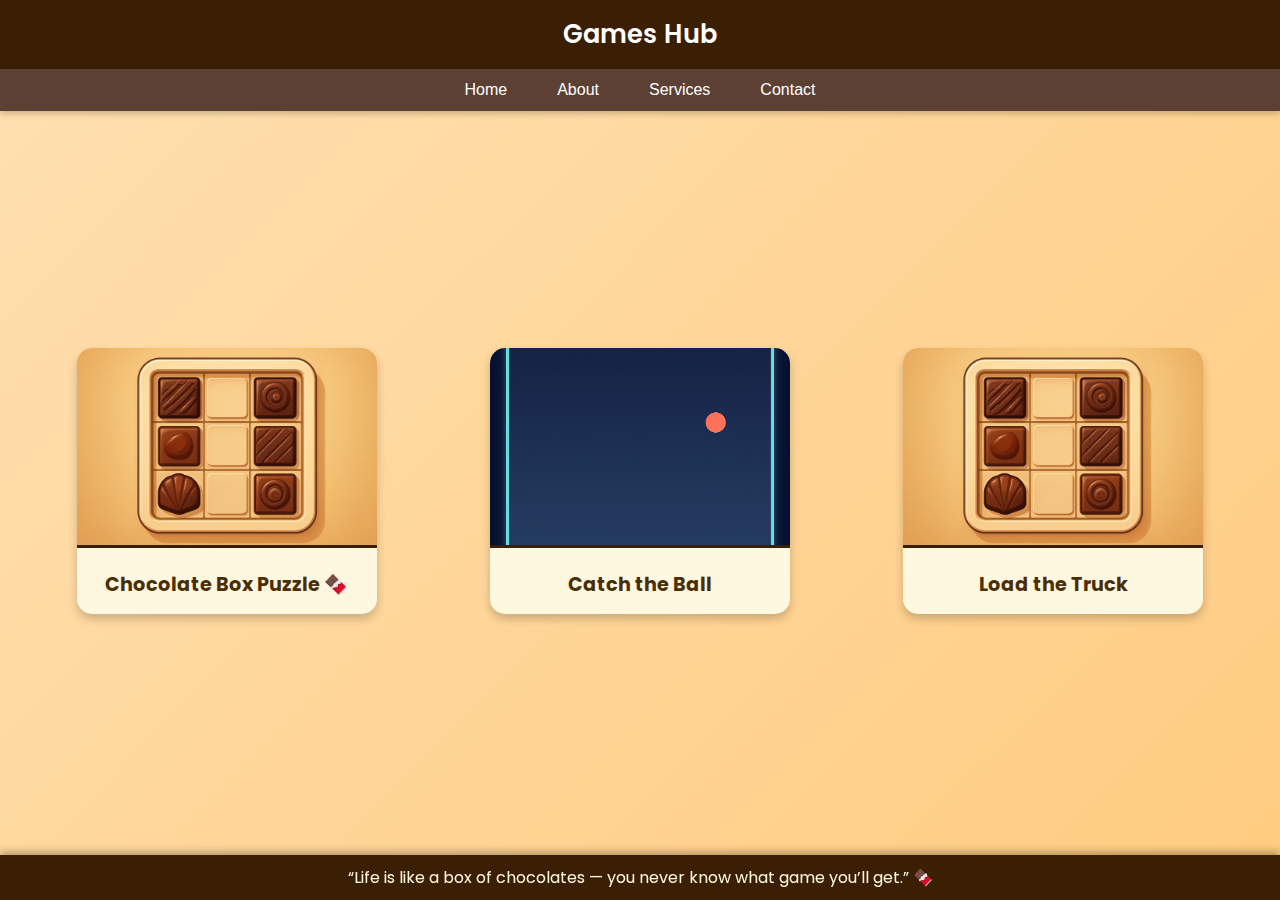
<file: Gamespage.html>
<!DOCTYPE html>
<html lang="en">
<head>
  <meta charset="UTF-8" />
  <meta name="viewport" content="width=device-width, initial-scale=1.0" />
  <title>Kiran's Sweet Games 🍬</title>
  <style>
    @import url('https://fonts.googleapis.com/css2?family=Poppins:wght@400;600&display=swap');

    * {
      margin: 0;
      padding: 0;
      box-sizing: border-box;
    }

    body {
      font-family: 'Poppins', sans-serif;
      background: linear-gradient(135deg, #ffe0b2, #ffcc80);
      display: flex;
      flex-direction: column;
      min-height: 100vh;
      color: #3a1f04;
    }

    /* Top Title Bar */
    header {
      background-color: #3a1f04;
      color: #fff;
      padding: 15px 20px;
      text-align: center;
      font-size: 1.6rem;
      font-weight: 600;
      box-shadow: 0 3px 6px rgba(0,0,0,0.3);
    }

    /* Tab Navigation Bar */
    nav {
      display: flex;
      justify-content: center;
      flex-wrap: wrap;
      background-color: #5c4033;
      box-shadow: 0 3px 6px rgba(0,0,0,0.2);
    }

    nav button {
      background: none;
      border: none;
      color: #fff;
      font-size: 1rem;
      padding: 12px 25px;
      cursor: pointer;
      transition: background 0.3s ease;
    }

    nav button:hover {
      background-color: #3a1f04;
    }

    /* Game Gallery Section */
    main {
      flex: 1;
      display: grid;
      grid-template-columns: repeat(auto-fit, minmax(250px, 1fr));
      gap: 20px;
      padding: 30px;
      justify-items: center;
      align-items: center;
    }

    .game-card {
      background-color: #fff8e1;
      border-radius: 15px;
      box-shadow: 0 5px 10px rgba(0,0,0,0.2);
      overflow: hidden;
      cursor: pointer;
      transition: transform 0.25s ease, box-shadow 0.25s ease;
      width: 100%;
      max-width: 300px;
      text-align: center;
    }

    .game-card:hover {
      transform: scale(1.05);
      box-shadow: 0 8px 15px rgba(0,0,0,0.3);
    }

    .game-card img {
      width: 100%;
      height: 200px;
      object-fit: cover;
      border-bottom: 3px solid #3a1f04;
    }

    .game-card h3 {
      padding: 15px 10px;
      font-size: 1.2rem;
      color: #4b2e05;
    }

    /* Fixed Bottom Quote Bar */
    footer {
      background-color: #3a1f04;
      color: #fff8e1;
      text-align: center;
      padding: 10px;
      font-size: 1rem;
      position: fixed;
      bottom: 0;
      left: 0;
      width: 100%;
      box-shadow: 0 -3px 8px rgba(0,0,0,0.3);
      z-index: 10;
    }

    /* Adjust for footer height */
    body::after {
      content: "";
      display: block;
      height: 50px;
    }

    @media (max-width: 600px) {
      header {
        font-size: 1.3rem;
      }
      nav button {
        padding: 10px 15px;
        font-size: 0.9rem;
      }
      main {
        padding: 15px;
        gap: 15px;
      }
      .game-card img {
        height: 150px;
      }
      .game-card h3 {
        font-size: 1rem;
      }
    }
  </style>
</head>
<body>
  <header>Games Hub</header>

  <nav>
    <button onclick="navigate('index.html')">Home</button>
    <button onclick="navigate('about.html')">About</button>
    <button onclick="navigate('services.html')">Services</button>
    <button onclick="navigate('contact.html')">Contact</button>
  </nav>

  <main>
    <div class="game-card" onclick="openGame('game2.html')">
      <img src="chocolate.png" alt="Chocolate Puzzle" />
      <h3>Chocolate Box Puzzle 🍫</h3>
    </div>

    <div class="game-card" onclick="openGame('game.html')">
      <img src="Ball.png" />
      <h3>Catch the Ball</h3>
    </div>

   <div class="game-card" onclick="openGame('game1.html')">
      <img src="chocolate.png" />
      <h3>Load the Truck</h3>
    </div>

  </main>

  <footer>
    “Life is like a box of chocolates — you never know what game you’ll get.” 🍫
  </footer>

  <script>
    function openGame(url) {
      // ✅ Opens your game page in the same tab (best for GitHub Pages)
      window.location.href = url;
    }
function navigate(page) {
  window.location.href = page;
}
  </script>
</body>
</html>
</file>
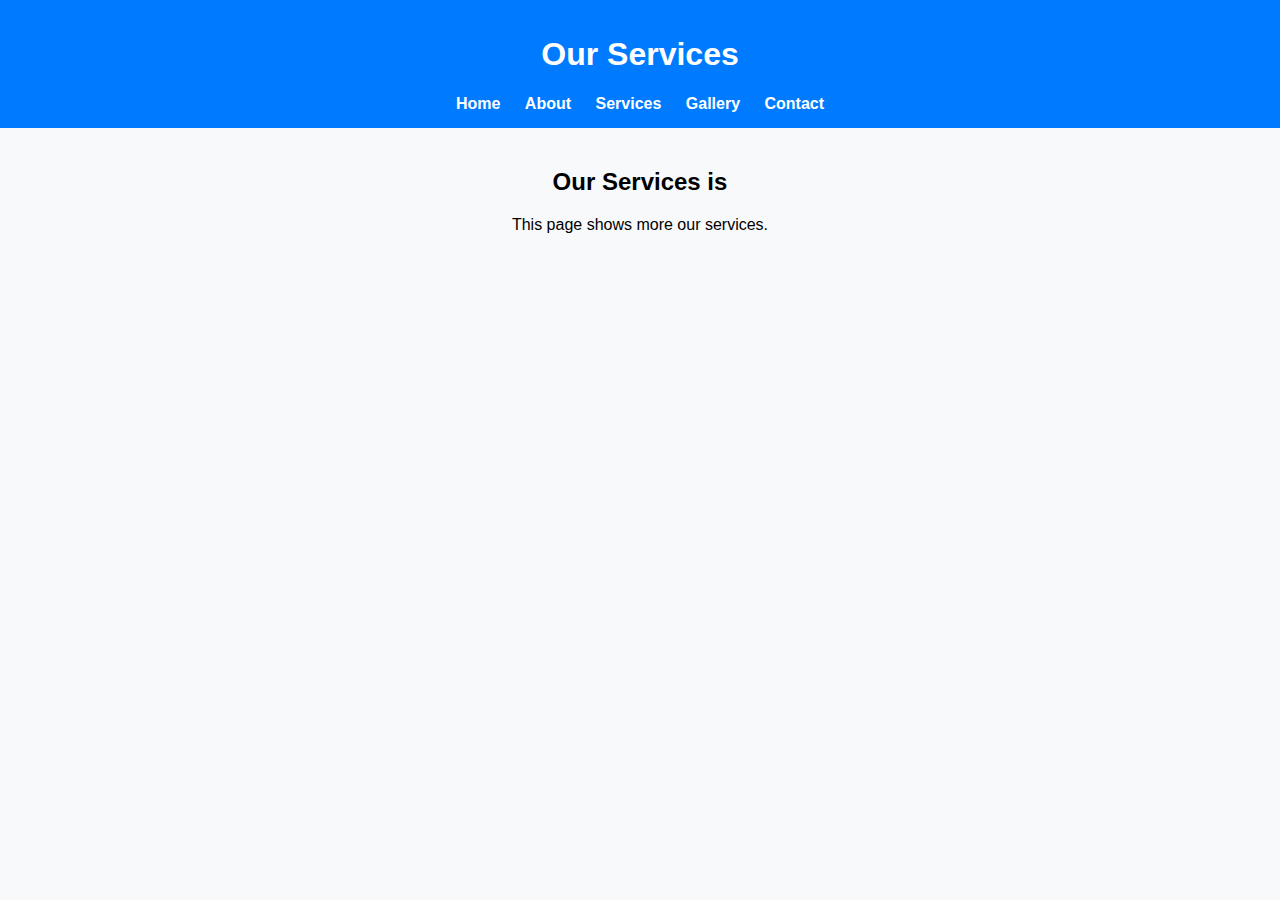
<file: services.html>
<!DOCTYPE html>
<html lang="en">
<head>
  <meta charset="UTF-8">
  <title>Services - My Website</title>
  <link rel="stylesheet" href="style.css">
</head>
<body>
  <header>
    <h1>Our Services </h1>
    <nav>
      <a href="index.html">Home</a>
      <a href="about.html">About</a>
      <a href="services.html">Services</a>
      <a href="gallery.html">Gallery</a>
      <a href="contact.html">Contact</a>
    </nav>
  </header>
  <main>
    <h2>Our Services is</h2>
    <p>This page shows more our services.</p>
  </main>
</body>
</html>
</file>
<file: style.css>
body {
  font-family: Arial, sans-serif;
  background: #f8f9fa;
  margin: 0;
  padding: 0;
  text-align: center;
}

header {
  background: #007bff;
  color: white;
  padding: 15px 0;
}

nav a {
  color: white;
  margin: 0 10px;
  text-decoration: none;
  font-weight: bold;
}

nav a:hover {
  text-decoration: underline;
}

main {
  padding: 20px;
}
</file>
<file: game.css>
body {
  text-align: center;
  background-color: #111;
  color: #fff;
  font-family: Arial, sans-serif;
  user-select: none;
}

#gameCanvas {
  background-color: #222;
  border: 3px solid #fff;
  border-radius: 10px;
  margin-top: 10px;
}

#score {
  font-size: 20px;
  margin-top: 10px;
}

#controls {
  margin-top: 15px;
}

#controls button {
  margin: 5px;
  padding: 12px 25px;
  font-size: 18px;
  border: none;
  background-color: #00ffcc;
  color: #111;
  border-radius: 8px;
  cursor: pointer;
  transition: background 0.2s;
}

#controls button:hover {
  background-color: #00d6a8;
}

#restartBtn {
  margin-top: 15px;
  padding: 10px 20px;
  font-size: 18px;
  border: none;
  background-color: #ff4081;
  color: #fff;
  border-radius: 8px;
  cursor: pointer;
  transition: background 0.2s;
}

#restartBtn:hover {
  background-color: #e73672;
}
</file>
